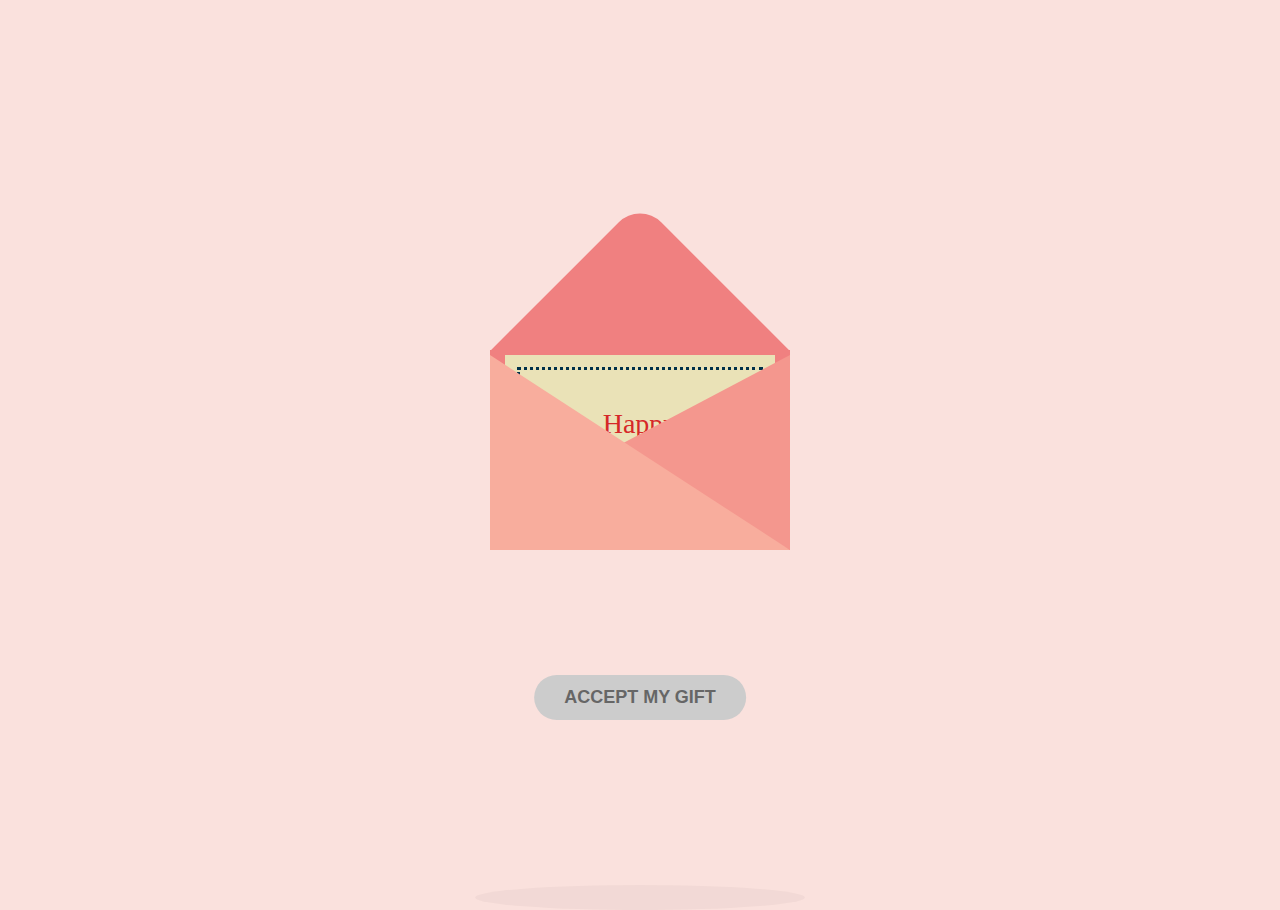
<file: index.html>
<!DOCTYPE html>
<html lang="en">
<head>
  <meta charset="UTF-8" />
  <meta name="viewport" content="width=device-width, initial-scale=1.0"/>
  <title>ihhh</title>
  <link rel="stylesheet" href="styles.css" />
</head>
<body>
  <div class="container">
    <div class="valentines">
      <div class="envelope"></div>
      <div class="front"></div>
      <div class="card">
        <div class="outer-message">Happy Monthsary!</div>
        <div class="inner-message">
          <p>My Beybeh, My Love Of My Life,</p> <br>
          <p>Happy 3rd Monthsary! ILOVE YOUU! MWAPS</p>
          <!-- Your personal message here -->
        </div>
      </div>
      <div class="hearts">
        <div class="one"></div>
        <div class="two"></div>
        <div class="three"></div>
        <div class="four"></div>
        <div class="five"></div>
      </div>
    </div>
    <div class="shadow"></div>
  </div>
  <button class="gift-button" id="giftButton" disabled>ACCEPT MY GIFT</button>
  <script src="script.js"></script>
</body>
</html>
</file>
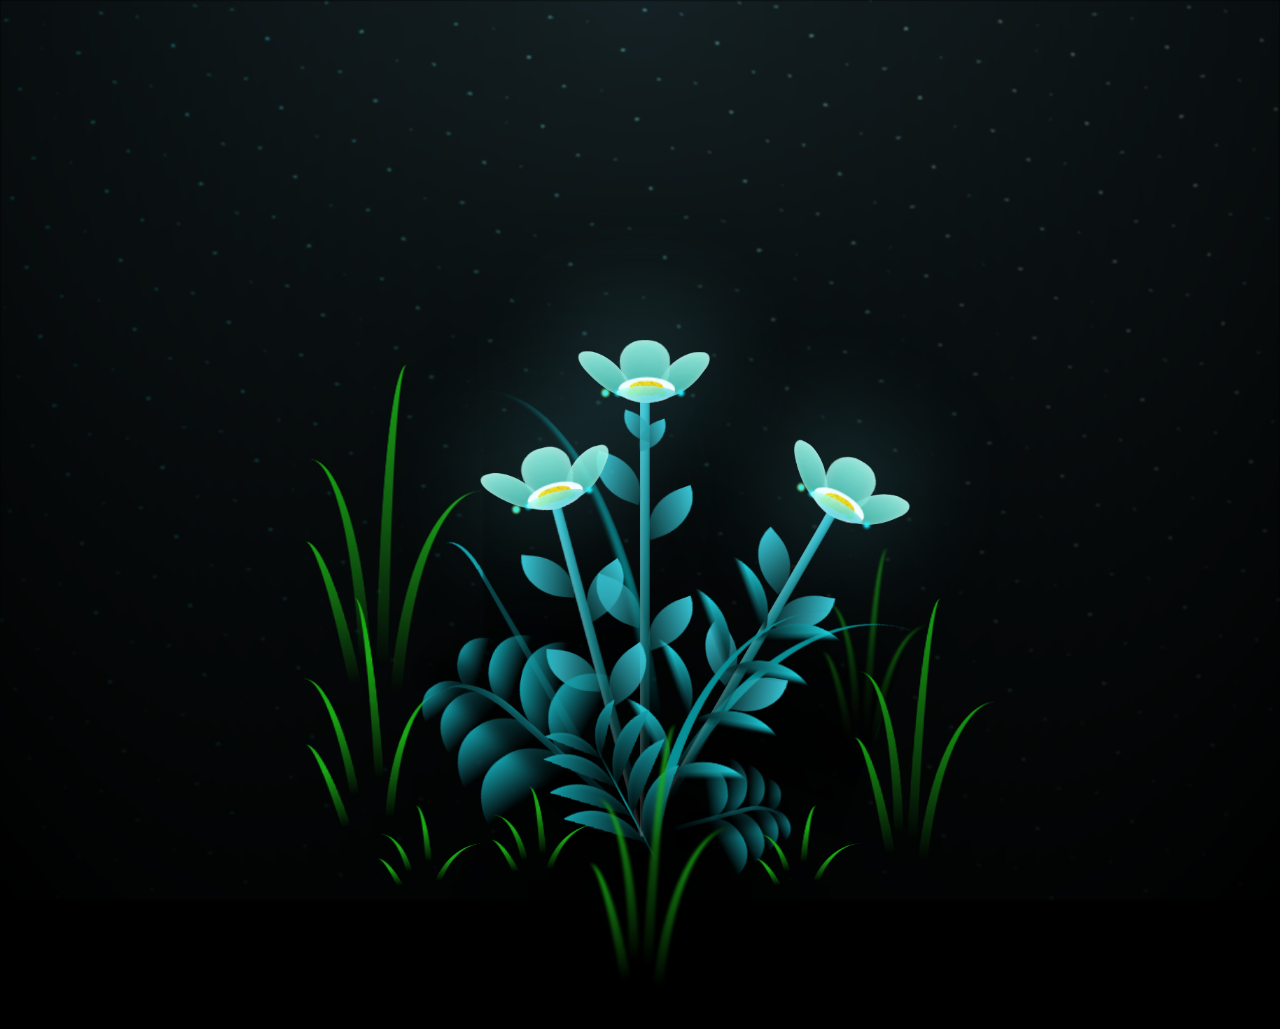
<file: Flower.html>
<!DOCTYPE html>
<html lang="en">
<head>
  <meta charset="UTF-8">
  <meta name="viewport" content="width=device-width, initial-scale=1.0">
  <title>For You My Love</title>
  <link rel="stylesheet" href="style.css">
</head>
    <body class="not-loaded">
        <div class="night"></div>
        <div class="flowers">
          <div class="flower flower--1">
            <div class="flower__leafs flower__leafs--1">
              <div class="flower__leaf flower__leaf--1"></div>
              <div class="flower__leaf flower__leaf--2"></div>
              <div class="flower__leaf flower__leaf--3"></div>
              <div class="flower__leaf flower__leaf--4"></div>
              

              <div class="flower__white-circle"></div>
      
              <div class="flower__light flower__light--1"></div>
              <div class="flower__light flower__light--2"></div>
              <div class="flower__light flower__light--3"></div>
              <div class="flower__light flower__light--4"></div>
              <div class="flower__light flower__light--5"></div>
              <div class="flower__light flower__light--6"></div>
              <div class="flower__light flower__light--7"></div>
              <div class="flower__light flower__light--8"></div>
      
            </div>
            <div class="flower__line">
              <div class="flower__line__leaf flower__line__leaf--1"></div>
              <div class="flower__line__leaf flower__line__leaf--2"></div>
              <div class="flower__line__leaf flower__line__leaf--3"></div>
              <div class="flower__line__leaf flower__line__leaf--4"></div>
              <div class="flower__line__leaf flower__line__leaf--5"></div>
              <div class="flower__line__leaf flower__line__leaf--6"></div>
            </div>
          </div>
      
          <div class="flower flower--2">
            <div class="flower__leafs flower__leafs--2">
              <div class="flower__leaf flower__leaf--1"></div>
              <div class="flower__leaf flower__leaf--2"></div>
              <div class="flower__leaf flower__leaf--3"></div>
              <div class="flower__leaf flower__leaf--4"></div>
              <div class="flower__white-circle"></div>
      
              <div class="flower__light flower__light--1"></div>
              <div class="flower__light flower__light--2"></div>
              <div class="flower__light flower__light--3"></div>
              <div class="flower__light flower__light--4"></div>
              <div class="flower__light flower__light--5"></div>
              <div class="flower__light flower__light--6"></div>
              <div class="flower__light flower__light--7"></div>
              <div class="flower__light flower__light--8"></div>
      
            </div>
            <div class="flower__line">
              <div class="flower__line__leaf flower__line__leaf--1"></div>
              <div class="flower__line__leaf flower__line__leaf--2"></div>
              <div class="flower__line__leaf flower__line__leaf--3"></div>
              <div class="flower__line__leaf flower__line__leaf--4"></div>
            </div>
          </div>
      
          <div class="flower flower--3">
            <div class="flower__leafs flower__leafs--3">
              <div class="flower__leaf flower__leaf--1"></div>
              <div class="flower__leaf flower__leaf--2"></div>
              <div class="flower__leaf flower__leaf--3"></div>
              <div class="flower__leaf flower__leaf--4"></div>
              <div class="flower__white-circle"></div>
      
              <div class="flower__light flower__light--1"></div>
              <div class="flower__light flower__light--2"></div>
              <div class="flower__light flower__light--3"></div>
              <div class="flower__light flower__light--4"></div>
              <div class="flower__light flower__light--5"></div>
              <div class="flower__light flower__light--6"></div>
              <div class="flower__light flower__light--7"></div>
              <div class="flower__light flower__light--8"></div>
      
            </div>
            <div class="flower__line">
              <div class="flower__line__leaf flower__line__leaf--1"></div>
              <div class="flower__line__leaf flower__line__leaf--2"></div>
              <div class="flower__line__leaf flower__line__leaf--3"></div>
              <div class="flower__line__leaf flower__line__leaf--4"></div>
            </div>
          </div>
      
          <div class="grow-ans" style="--d:1.2s">
            <div class="flower__g-long">
              <div class="flower__g-long__top"></div>
              <div class="flower__g-long__bottom"></div>
            </div>
          </div>
      
          <div class="growing-grass">
            <div class="flower__grass flower__grass--1">
              <div class="flower__grass--top"></div>
              <div class="flower__grass--bottom"></div>
              <div class="flower__grass__leaf flower__grass__leaf--1"></div>
              <div class="flower__grass__leaf flower__grass__leaf--2"></div>
              <div class="flower__grass__leaf flower__grass__leaf--3"></div>
              <div class="flower__grass__leaf flower__grass__leaf--4"></div>
              <div class="flower__grass__leaf flower__grass__leaf--5"></div>
              <div class="flower__grass__leaf flower__grass__leaf--6"></div>
              <div class="flower__grass__leaf flower__grass__leaf--7"></div>
              <div class="flower__grass__leaf flower__grass__leaf--8"></div>
              <div class="flower__grass__overlay"></div>
            </div>
          </div>
      
          <div class="growing-grass">
            <div class="flower__grass flower__grass--2">
              <div class="flower__grass--top"></div>
              <div class="flower__grass--bottom"></div>
              <div class="flower__grass__leaf flower__grass__leaf--1"></div>
              <div class="flower__grass__leaf flower__grass__leaf--2"></div>
              <div class="flower__grass__leaf flower__grass__leaf--3"></div>
              <div class="flower__grass__leaf flower__grass__leaf--4"></div>
              <div class="flower__grass__leaf flower__grass__leaf--5"></div>
              <div class="flower__grass__leaf flower__grass__leaf--6"></div>
              <div class="flower__grass__leaf flower__grass__leaf--7"></div>
              <div class="flower__grass__leaf flower__grass__leaf--8"></div>
              <div class="flower__grass__overlay"></div>
            </div>
          </div>
      
          <div class="grow-ans" style="--d:2.4s">
            <div class="flower__g-right flower__g-right--1">
              <div class="leaf"></div>
            </div>
          </div>
      
          <div class="grow-ans" style="--d:2.8s">
            <div class="flower__g-right flower__g-right--2">
              <div class="leaf"></div>
            </div>
          </div>
      
          <div class="grow-ans" style="--d:2.8s">
            <div class="flower__g-front">
              <div class="flower__g-front__leaf-wrapper flower__g-front__leaf-wrapper--1">
                <div class="flower__g-front__leaf"></div>
              </div>
              <div class="flower__g-front__leaf-wrapper flower__g-front__leaf-wrapper--2">
                <div class="flower__g-front__leaf"></div>
              </div>
              <div class="flower__g-front__leaf-wrapper flower__g-front__leaf-wrapper--3">
                <div class="flower__g-front__leaf"></div>
              </div>
              <div class="flower__g-front__leaf-wrapper flower__g-front__leaf-wrapper--4">
                <div class="flower__g-front__leaf"></div>
              </div>
              <div class="flower__g-front__leaf-wrapper flower__g-front__leaf-wrapper--5">
                <div class="flower__g-front__leaf"></div>
              </div>
              <div class="flower__g-front__leaf-wrapper flower__g-front__leaf-wrapper--6">
                <div class="flower__g-front__leaf"></div>
              </div>
              <div class="flower__g-front__leaf-wrapper flower__g-front__leaf-wrapper--7">
                <div class="flower__g-front__leaf"></div>
              </div>
              <div class="flower__g-front__leaf-wrapper flower__g-front__leaf-wrapper--8">
                <div class="flower__g-front__leaf"></div>
              </div>
              <div class="flower__g-front__line"></div>
            </div>
          </div>
      
          <div class="grow-ans" style="--d:3.2s">
            <div class="flower__g-fr">
              <div class="leaf"></div>
              <div class="flower__g-fr__leaf flower__g-fr__leaf--1"></div>
              <div class="flower__g-fr__leaf flower__g-fr__leaf--2"></div>
              <div class="flower__g-fr__leaf flower__g-fr__leaf--3"></div>
              <div class="flower__g-fr__leaf flower__g-fr__leaf--4"></div>
              <div class="flower__g-fr__leaf flower__g-fr__leaf--5"></div>
              <div class="flower__g-fr__leaf flower__g-fr__leaf--6"></div>
              <div class="flower__g-fr__leaf flower__g-fr__leaf--7"></div>
              <div class="flower__g-fr__leaf flower__g-fr__leaf--8"></div>
            </div>
          </div>
      
          <div class="long-g long-g--0">
            <div class="grow-ans" style="--d:3s">
              <div class="leaf leaf--0"></div>
            </div>
            <div class="grow-ans" style="--d:2.2s">
              <div class="leaf leaf--1"></div>
            </div>
            <div class="grow-ans" style="--d:3.4s">
              <div class="leaf leaf--2"></div>
            </div>
            <div class="grow-ans" style="--d:3.6s">
              <div class="leaf leaf--3"></div>
            </div>
          </div>
      
          <div class="long-g long-g--1">
            <div class="grow-ans" style="--d:3.6s">
              <div class="leaf leaf--0"></div>
            </div>
            <div class="grow-ans" style="--d:3.8s">
              <div class="leaf leaf--1"></div>
            </div>
            <div class="grow-ans" style="--d:4s">
              <div class="leaf leaf--2"></div>
            </div>
            <div class="grow-ans" style="--d:4.2s">
              <div class="leaf leaf--3"></div>
            </div>
          </div>
      
          <div class="long-g long-g--2">
            <div class="grow-ans" style="--d:4s">
              <div class="leaf leaf--0"></div>
            </div>
            <div class="grow-ans" style="--d:4.2s">
              <div class="leaf leaf--1"></div>
            </div>
            <div class="grow-ans" style="--d:4.4s">
              <div class="leaf leaf--2"></div>
            </div>
            <div class="grow-ans" style="--d:4.6s">
              <div class="leaf leaf--3"></div>
            </div>
          </div>
      
          <div class="long-g long-g--3">
            <div class="grow-ans" style="--d:4s">
              <div class="leaf leaf--0"></div>
            </div>
            <div class="grow-ans" style="--d:4.2s">
              <div class="leaf leaf--1"></div>
            </div>
            <div class="grow-ans" style="--d:3s">
              <div class="leaf leaf--2"></div>
            </div>
            <div class="grow-ans" style="--d:3.6s">
              <div class="leaf leaf--3"></div>
            </div>
          </div>
      
          <div class="long-g long-g--4">
            <div class="grow-ans" style="--d:4s">
              <div class="leaf leaf--0"></div>
            </div>
            <div class="grow-ans" style="--d:4.2s">
              <div class="leaf leaf--1"></div>
            </div>
            <div class="grow-ans" style="--d:3s">
              <div class="leaf leaf--2"></div>
            </div>
            <div class="grow-ans" style="--d:3.6s">
              <div class="leaf leaf--3"></div>
            </div>
          </div>
      
          <div class="long-g long-g--5">
            <div class="grow-ans" style="--d:4s">
              <div class="leaf leaf--0"></div>
            </div>
            <div class="grow-ans" style="--d:4.2s">
              <div class="leaf leaf--1"></div>
            </div>
            <div class="grow-ans" style="--d:3s">
              <div class="leaf leaf--2"></div>
            </div>
            <div class="grow-ans" style="--d:3.6s">
              <div class="leaf leaf--3"></div>
            </div>
          </div>
      
          <div class="long-g long-g--6">
            <div class="grow-ans" style="--d:4.2s">
              <div class="leaf leaf--0"></div>
            </div>
            <div class="grow-ans" style="--d:4.4s">
              <div class="leaf leaf--1"></div>
            </div>
            <div class="grow-ans" style="--d:4.6s">
              <div class="leaf leaf--2"></div>
            </div>
            <div class="grow-ans" style="--d:4.8s">
              <div class="leaf leaf--3"></div>
            </div>
          </div>
      
          <div class="long-g long-g--7">
            <div class="grow-ans" style="--d:3s">
              <div class="leaf leaf--0"></div>
            </div>
            <div class="grow-ans" style="--d:3.2s">
              <div class="leaf leaf--1"></div>
            </div>
            <div class="grow-ans" style="--d:3.5s">
              <div class="leaf leaf--2"></div>
            </div>
            <div class="grow-ans" style="--d:3.6s">
              <div class="leaf leaf--3"></div>
            </div>
          </div>
        </div>
      <script>
    // Flowers animation script
    window.onload = () => {
      const c = setTimeout(() => {
        document.body.classList.remove("not-loaded");
        clearTimeout(c);
      }, 1000);
    };
  </script>
      </body>

</html>
</file>
<file: styles.css>
* {
  margin: 0;
  padding: 0;
  box-sizing: border-box;
}

body {
  height: 100vh;
  display: flex;
  justify-content: center;
  align-items: center;
  background-color: #fae1dd;
}

.container {
  position: relative;
  display: flex;
  justify-content: center;
  align-items: center;
}

.valentines {
  position: relative;
  cursor: pointer;
  animation: up 3s linear infinite;
}

@keyframes up {
  0% { transform: translateY(0); }
  50% { transform: translateY(-20px); }
  100% { transform: translateY(0); }
}

/* Envelope */
.envelope {
  position: relative;
  width: 300px;
  height: 200px;
  background-color: #f08080;
}
.envelope:before {
  content: "";
  background-color: #f08080;
  position: absolute;
  width: 212px;
  height: 212px;
  transform: rotate(45deg);
  top: -105px;
  left: 44px;
  border-radius: 30px 0 0 0;
}

/* Card (Inside the envelope) */
.card {
  position: absolute;
  background-color: #eae2b7;
  width: 270px;
  height: 170px;
  top: 5px;
  left: 15px;
  box-shadow: -5px 5px 100px rgba(0,0,0,0);
}
.card:before {
  content: "";
  position: absolute;
  border: 3px dotted #003049;
  width: 240px;
  height: 140px;
  left: 12px;
  top: 12px;
}
.text {
  position: absolute;
  font-family: 'Brush Script MT', cursive;
  font-size: 28px;
  text-align: center;
  line-height: 25px;
  top: 19px;
  left: 85px;
  color: #003049;
}
.heart {
  background-color: #d62828;
  display: inline-block;
  height: 30px;
  width: 30px;
  position: absolute;
  top: 110px;
  left: 105px;
  transform: rotate(-45deg);
}
.heart:before, .heart:after {
  content: "";
  background-color: #d62828;
  border-radius: 50%;
  height: 30px;
  width: 30px;
  position: absolute;
}
.heart:before {
  top: -15px;
  left: 0;
}
.heart:after {
  left: 15px;
  top: 0;
}

/* Floating hearts */
.hearts {
  position: absolute;
  top: 0;
  left: 0;
  width: 100%;
  height: 100%;
}
.one, .two, .three, .four, .five {
  background-color: red;
  display: inline-block;
  height: 10px;
  width: 10px;
  margin: 0 10px;
  position: relative;
  transform: rotate(-45deg);
  top: 50px;
}
.one:before, .one:after, 
.two:before, .two:after, 
.three:before, .three:after, 
.four:before, .four:after, 
.five:before, .five:after {
  content: "";
  background-color: red;
  border-radius: 50%;
  width: 10px;
  height: 10px;
  position: absolute;
}
.one:before, .two:before, .three:before, .four:before, .five:before {
  top: -5px;
  left: 0;
}
.one:after, .two:after, .three:after, .four:after, .five:after {
  top: 0;
  left: 5px;
}
.one {
  left: 10px;
  animation: heartAnim 1s ease-out infinite;
}
.two {
  left: 30px;
  animation: heartAnim 1.25s ease-out infinite;
}
.three {
  left: 50px;
  animation: heartAnim 1.5s ease-out infinite;
}
.four {
  left: 70px;
  animation: heartAnim 2.3s ease-out infinite;
}
.five {
  left: 90px;
  animation: heartAnim 1.7s ease-out infinite;
}
@keyframes heartAnim {
  0% { top: 50px; opacity: 1; }
  100% { top: 0px; opacity: 0; }
}

/* Front */
.front {
  position: absolute;
  border-right: 180px solid #f4978e;
  border-top: 95px solid transparent;
  border-bottom: 100px solid transparent;
  left: 120px;
  top: 5px;
  width: 0;
  height: 0;
  z-index: 10;
}
.front:before {
  position: absolute;
  content: "";
  border-left: 300px solid #f8ad9d;
  border-top: 195px solid transparent;
  left: -120px;
  top: -95px;
  width: 0;
  height: 0;
}

/* Shadow */
.shadow {
  position: absolute;
  width: 330px;
  height: 25px;
  border-radius: 50%;
  background-color: rgba(0,0,0,0.03);
  bottom: -10px;
  left: -15px;
  z-index: -1;
}


.valentines:hover .card {
  transform: translateY(-60px) rotate(-5deg);
  opacity: 0.8;
}

/* Letter Animation */
.card {
  transition: all 0.5s cubic-bezier(0.4, 0, 0.2, 1);
  transform-origin: bottom center;
  z-index: 1;
}

/* Click Animation */
.card.open {
  animation: letterReveal 1.5s ease-out forwards;
}

@keyframes letterReveal {
  0% {
    transform: translateY(0) scaleY(0.3);
    opacity: 0.5;
  }
  60% {
    transform: translateY(-150px) scaleY(1);
    opacity: 1;
  }
  100% {
    transform: translateY(-200px) scale(1.2);
  }
}

/* Letter Content */
.text {
  transition: all 0.5s 1s;
  opacity: 0;
}

.card.open .text {
  opacity: 1;
  transform: scale(1.1);
}

/* Envelope Position Adjustment */
.valentines.open {
  transform: translateY(-50px);
}

/* Outer Message (Visible by default) */
.outer-message {
  font-family: 'Brush Script MT', cursive;
  font-size: 28px;
  text-align: center;
  position: absolute;
  top: 50%;
  left: 50%;
  transform: translate(-50%, -50%);
  color: #d62828;
  transition: all 0.3s;
}

/* Inner Message (Hidden by default) */
.inner-message {
  opacity: 0;
  position: absolute;
  top: 10px;
  left: 20px;
  right: 20px;
  padding: 15px;
  transform: scaleY(0);
  transform-origin: top;
  transition: all 0.5s;
  font-family: 'Courier New', monospace;
  color: #2d3436;
}

/* When card is opened */
.card.open .outer-message {
  opacity: 0;
  transform: translate(-50%, -110px);
}

.card.open .inner-message {
  opacity: 1;
  transform: scaleY(1);
  transition-delay: 0.3s;
}

/* Card Animation */
.card.open {
  animation: unfold 1s forwards;
}

@keyframes unfold {
  0% { transform: translateY(0); height: 170px; }
  50% { transform: translateY(-100px); height: 250px; }
  100% { transform: translateY(-200px); height: 400px; }
}

/* BUTTON STYLES */
.gift-button {
  position: absolute;
  bottom: -80px;
  left: 50%;
  transform: translateX(-50%);
  padding: 12px 30px;
  font-size: 18px;
  font-weight: bold;
  border: none;
  border-radius: 30px;
  cursor: pointer;
  transition: all 0.3s ease;
  z-index: 10;
}

/* DISABLED STATE */
.gift-button:disabled {
  background-color: #cccccc !important;
  color: #666666;
  cursor: not-allowed;
}

/* ENABLED STATE */
.gift-button.enabled {
  background-color: #ff3366;
  color: white;
  box-shadow: 0 4px 8px rgba(255, 51, 102, 0.3);
}

.gift-button.enabled:hover {
  background-color: #ff0066;
  transform: translateX(-50%) scale(1.05);
}

/* Add this to your existing CSS */

/* BUTTON STYLES */
.gift-button {
  position: flex;
  bottom: 180px;
  left: 50%;
  transform: translateX(-50%);
  padding: 12px 30px;
  font-size: 18px;
  font-weight: bold;
  border: none;
  border-radius: 30px;
  cursor: pointer;
  transition: all 0.3s ease;
  z-index: 10;
  background-color: #cccccc;
  color: #666666;
  cursor: not-allowed;
}

.gift-button.enabled {
  background-color: #ff3366;
  color: white;
  box-shadow: 0 4px 8px rgba(255, 51, 102, 0.3);
  cursor: pointer;
}

.gift-button.enabled:hover {
  background-color: #ff0066;
  transform: translateX(-50%) scale(1.05);
}

/* Make sure envelope container is positioned relatively */
.container {
  position: relative;
  height: 100vh;
}
</file>
<file: style.css>
*,
*::after,
*::before {
  padding: 0;
  margin: 0;
  box-sizing: border-box;
}

:root {
  --dark-color: #000;
}

body {
  display: flex;
  align-items: flex-end;
  justify-content: center;
  min-height: 100vh;
  background-color: var(--dark-color);
  overflow: hidden;
  perspective: 1000px;
}

.night {
  position: fixed;
  left: 50%;
  top: 0;
  transform: translateX(-50%);
  width: 100%;
  height: 100%;
  filter: blur(0.1vmin);
  background-image: radial-gradient(ellipse at top, transparent 0%, var(--dark-color)), radial-gradient(ellipse at bottom, var(--dark-color), rgba(145, 233, 255, 0.2)), repeating-linear-gradient(220deg, black 0px, black 19px, transparent 19px, transparent 22px), repeating-linear-gradient(189deg, black 0px, black 19px, transparent 19px, transparent 22px), repeating-linear-gradient(148deg, black 0px, black 19px, transparent 19px, transparent 22px), linear-gradient(90deg, #00fffa, #f0f0f0);
}

.flowers {
  position: relative;
  transform: scale(0.7);
}

.flower {
  position: absolute;
  bottom: 10vmin;
  transform-origin: bottom center;
  z-index: 10;
  --fl-speed: 0.8s;
}
.flower--1 {
  animation: moving-flower-1 4s linear infinite;
}
.flower--1 .flower__line {
  height: 70vmin;
  animation-delay: 0.3s;
}
.flower--1 .flower__line__leaf--1 {
  animation: blooming-leaf-right var(--fl-speed) 1.6s backwards;
}
.flower--1 .flower__line__leaf--2 {
  animation: blooming-leaf-right var(--fl-speed) 1.4s backwards;
}
.flower--1 .flower__line__leaf--3 {
  animation: blooming-leaf-left var(--fl-speed) 1.2s backwards;
}
.flower--1 .flower__line__leaf--4 {
  animation: blooming-leaf-left var(--fl-speed) 1s backwards;
}
.flower--1 .flower__line__leaf--5 {
  animation: blooming-leaf-right var(--fl-speed) 1.8s backwards;
}
.flower--1 .flower__line__leaf--6 {
  animation: blooming-leaf-left var(--fl-speed) 2s backwards;
}
.flower--2 {
  left: 50%;
  transform: rotate(30deg);
  animation: moving-flower-2 4s linear infinite;
}
.flower--2 .flower__line {
  height: 60vmin;
  animation-delay: 0.8s;
}
.flower--2 .flower__line__leaf--1 {
  animation: blooming-leaf-right var(--fl-speed) 1.9s backwards;
}
.flower--2 .flower__line__leaf--2 {
  animation: blooming-leaf-right var(--fl-speed) 1.7s backwards;
}
.flower--2 .flower__line__leaf--3 {
  animation: blooming-leaf-left var(--fl-speed) 1.5s backwards;
}
.flower--2 .flower__line__leaf--4 {
  animation: blooming-leaf-left var(--fl-speed) 1.3s backwards;
}
.flower--3 {
  left: 50%;
  transform: rotate(-15deg);
  animation: moving-flower-3 4s linear infinite;
}
.flower--3 .flower__line {
  animation-delay: 0.9s;
}
.flower--3 .flower__line__leaf--1 {
  animation: blooming-leaf-right var(--fl-speed) 2.5s backwards;
}
.flower--3 .flower__line__leaf--2 {
  animation: blooming-leaf-right var(--fl-speed) 2.3s backwards;
}
.flower--3 .flower__line__leaf--3 {
  animation: blooming-leaf-left var(--fl-speed) 2.1s backwards;
}
.flower--3 .flower__line__leaf--4 {
  animation: blooming-leaf-left var(--fl-speed) 1.9s backwards;
}
.flower__leafs {
  position: relative;
  animation: blooming-flower 2s backwards;
}
.flower__leafs--1 {
  animation-delay: 1.1s;
}
.flower__leafs--2 {
  animation-delay: 1.4s;
}
.flower__leafs--3 {
  animation-delay: 1.7s;
}
.flower__leafs::after {
  content: "";
  position: absolute;
  left: 0;
  top: 0;
  transform: translate(-50%, -100%);
  width: 8vmin;
  height: 8vmin;
  background-color: #6bf0ff;
  filter: blur(10vmin);
}
.flower__leaf {
  position: absolute;
  bottom: 0;
  left: 50%;
  width: 8vmin;
  height: 11vmin;
  border-radius: 51% 49% 47% 53%/44% 45% 55% 69%;
  background-color: #65e6cc;
  background-image: linear-gradient(to top, #40bbab, #a7ffee);
  transform-origin: bottom center;
  opacity: 0.9;
  box-shadow: inset 0 0 2vmin rgba(255, 255, 255, 0.5);
}
.flower__leaf--1 {
  transform: translate(-10%, 1%) rotateY(40deg) rotateX(-50deg);
}
.flower__leaf--2 {
  transform: translate(-50%, -4%) rotateX(40deg);
}
.flower__leaf--3 {
  transform: translate(-90%, 0%) rotateY(45deg) rotateX(50deg);
}
.flower__leaf--4 {
  width: 8vmin;
  height: 8vmin;
  transform-origin: bottom left;
  border-radius: 4vmin 10vmin 4vmin 4vmin;
  transform: translate(0%, 18%) rotateX(70deg) rotate(-43deg);
  background-image: linear-gradient(to top, #39c6d6, #a7ffee);
  z-index: 1;
  opacity: 0.8;
}
.flower__white-circle {
  position: absolute;
  left: -3.5vmin;
  top: -3vmin;
  width: 9vmin;
  height: 4vmin;
  border-radius: 50%;
  background-color: #fff;
}
.flower__white-circle::after {
  content: "";
  position: absolute;
  left: 50%;
  top: 45%;
  transform: translate(-50%, -50%);
  width: 60%;
  height: 60%;
  border-radius: inherit;
  background-image: repeating-linear-gradient(135deg, rgba(0, 0, 0, 0.03) 0px, rgba(0, 0, 0, 0.03) 1px, transparent 1px, transparent 12px), repeating-linear-gradient(45deg, rgba(0, 0, 0, 0.03) 0px, rgba(0, 0, 0, 0.03) 1px, transparent 1px, transparent 12px), repeating-linear-gradient(67.5deg, rgba(0, 0, 0, 0.03) 0px, rgba(0, 0, 0, 0.03) 1px, transparent 1px, transparent 12px), repeating-linear-gradient(135deg, rgba(0, 0, 0, 0.03) 0px, rgba(0, 0, 0, 0.03) 1px, transparent 1px, transparent 12px), repeating-linear-gradient(45deg, rgba(0, 0, 0, 0.03) 0px, rgba(0, 0, 0, 0.03) 1px, transparent 1px, transparent 12px), repeating-linear-gradient(112.5deg, rgba(0, 0, 0, 0.03) 0px, rgba(0, 0, 0, 0.03) 1px, transparent 1px, transparent 12px), repeating-linear-gradient(112.5deg, rgba(0, 0, 0, 0.03) 0px, rgba(0, 0, 0, 0.03) 1px, transparent 1px, transparent 12px), repeating-linear-gradient(45deg, rgba(0, 0, 0, 0.03) 0px, rgba(0, 0, 0, 0.03) 1px, transparent 1px, transparent 12px), repeating-linear-gradient(22.5deg, rgba(0, 0, 0, 0.03) 0px, rgba(0, 0, 0, 0.03) 1px, transparent 1px, transparent 12px), repeating-linear-gradient(45deg, rgba(0, 0, 0, 0.03) 0px, rgba(0, 0, 0, 0.03) 1px, transparent 1px, transparent 12px), repeating-linear-gradient(22.5deg, rgba(0, 0, 0, 0.03) 0px, rgba(0, 0, 0, 0.03) 1px, transparent 1px, transparent 12px), repeating-linear-gradient(135deg, rgba(0, 0, 0, 0.03) 0px, rgba(0, 0, 0, 0.03) 1px, transparent 1px, transparent 12px), repeating-linear-gradient(157.5deg, rgba(0, 0, 0, 0.03) 0px, rgba(0, 0, 0, 0.03) 1px, transparent 1px, transparent 12px), repeating-linear-gradient(67.5deg, rgba(0, 0, 0, 0.03) 0px, rgba(0, 0, 0, 0.03) 1px, transparent 1px, transparent 12px), repeating-linear-gradient(67.5deg, rgba(0, 0, 0, 0.03) 0px, rgba(0, 0, 0, 0.03) 1px, transparent 1px, transparent 12px), linear-gradient(90deg, #ffeb12, #ffce00);
}
.flower__line {
  height: 55vmin;
  width: 1.5vmin;
  background-image: linear-gradient(to left, rgba(0, 0, 0, 0.2), transparent, rgba(255, 255, 255, 0.2)), linear-gradient(to top, transparent 10%, #14757a, #39c6d6);
  box-shadow: inset 0 0 2px rgba(0, 0, 0, 0.5);
  animation: grow-flower-tree 4s backwards;
}
.flower__line__leaf {
  --w: 7vmin;
  --h: calc(var(--w) + 2vmin);
  position: absolute;
  top: 20%;
  left: 90%;
  width: var(--w);
  height: var(--h);
  border-top-right-radius: var(--h);
  border-bottom-left-radius: var(--h);
  background-image: linear-gradient(to top, rgba(20, 117, 122, 0.4), #39c6d6);
}
.flower__line__leaf--1 {
  transform: rotate(70deg) rotateY(30deg);
}
.flower__line__leaf--2 {
  top: 45%;
  transform: rotate(70deg) rotateY(30deg);
}
.flower__line__leaf--3, .flower__line__leaf--4, .flower__line__leaf--6 {
  border-top-right-radius: 0;
  border-bottom-left-radius: 0;
  border-top-left-radius: var(--h);
  border-bottom-right-radius: var(--h);
  left: -460%;
  top: 12%;
  transform: rotate(-70deg) rotateY(30deg);
}
.flower__line__leaf--4 {
  top: 40%;
}
.flower__line__leaf--5 {
  top: 0;
  transform-origin: left;
  transform: rotate(70deg) rotateY(30deg) scale(0.6);
}
.flower__line__leaf--6 {
  top: -2%;
  left: -450%;
  transform-origin: right;
  transform: rotate(-70deg) rotateY(30deg) scale(0.6);
}
.flower__light {
  position: absolute;
  bottom: 0vmin;
  width: 1vmin;
  height: 1vmin;
  background-color: #fffb00;
  border-radius: 50%;
  filter: blur(0.2vmin);
  animation: light-ans 4s linear infinite backwards;
}
.flower__light:nth-child(odd) {
  background-color: #23f0ff;
}
.flower__light--1 {
  left: -2vmin;
  animation-delay: 1s;
}
.flower__light--2 {
  left: 3vmin;
  animation-delay: 0.5s;
}
.flower__light--3 {
  left: -6vmin;
  animation-delay: 0.3s;
}
.flower__light--4 {
  left: 6vmin;
  animation-delay: 0.9s;
}
.flower__light--5 {
  left: -1vmin;
  animation-delay: 1.5s;
}
.flower__light--6 {
  left: -4vmin;
  animation-delay: 3s;
}
.flower__light--7 {
  left: 3vmin;
  animation-delay: 2s;
}
.flower__light--8 {
  left: -6vmin;
  animation-delay: 3.5s;
}
.flower__grass {
  --c: #159faa;
  --line-w: 1.5vmin;
  position: absolute;
  bottom: 12vmin;
  left: -7vmin;
  display: flex;
  flex-direction: column;
  align-items: flex-end;
  z-index: 20;
  transform-origin: bottom center;
  transform: rotate(-48deg) rotateY(40deg);
}
.flower__grass--1 {
  animation: moving-grass 2s linear infinite;
}
.flower__grass--2 {
  left: 2vmin;
  bottom: 10vmin;
  transform: scale(0.5) rotate(75deg) rotateX(10deg) rotateY(-200deg);
  opacity: 0.8;
  z-index: 0;
  animation: moving-grass--2 1.5s linear infinite;
}
.flower__grass--top {
  width: 7vmin;
  height: 10vmin;
  border-top-right-radius: 100%;
  border-right: var(--line-w) solid var(--c);
  transform-origin: bottom center;
  transform: rotate(-2deg);
}
.flower__grass--bottom {
  margin-top: -2px;
  width: var(--line-w);
  height: 25vmin;
  background-image: linear-gradient(to top, transparent, var(--c));
}
.flower__grass__leaf {
  --size: 10vmin;
  position: absolute;
  width: calc(var(--size) * 2.1);
  height: var(--size);
  border-top-left-radius: var(--size);
  border-top-right-radius: var(--size);
  background-image: linear-gradient(to top, transparent, transparent 30%, var(--c));
  z-index: 100;
}
.flower__grass__leaf--1 {
  top: -6%;
  left: 30%;
  --size: 6vmin;
  transform: rotate(-20deg);
  animation: growing-grass-ans--1 2s 2.6s backwards;
}
@keyframes growing-grass-ans--1 {
  0% {
    transform-origin: bottom left;
    transform: rotate(-20deg) scale(0);
  }
}
.flower__grass__leaf--2 {
  top: -5%;
  left: -110%;
  --size: 6vmin;
  transform: rotate(10deg);
  animation: growing-grass-ans--2 2s 2.4s linear backwards;
}
@keyframes growing-grass-ans--2 {
  0% {
    transform-origin: bottom right;
    transform: rotate(10deg) scale(0);
  }
}
.flower__grass__leaf--3 {
  top: 5%;
  left: 60%;
  --size: 8vmin;
  transform: rotate(-18deg) rotateX(-20deg);
  animation: growing-grass-ans--3 2s 2.2s linear backwards;
}
@keyframes growing-grass-ans--3 {
  0% {
    transform-origin: bottom left;
    transform: rotate(-18deg) rotateX(-20deg) scale(0);
  }
}
.flower__grass__leaf--4 {
  top: 6%;
  left: -135%;
  --size: 8vmin;
  transform: rotate(2deg);
  animation: growing-grass-ans--4 2s 2s linear backwards;
}
@keyframes growing-grass-ans--4 {
  0% {
    transform-origin: bottom right;
    transform: rotate(2deg) scale(0);
  }
}
.flower__grass__leaf--5 {
  top: 20%;
  left: 60%;
  --size: 10vmin;
  transform: rotate(-24deg) rotateX(-20deg);
  animation: growing-grass-ans--5 2s 1.8s linear backwards;
}
@keyframes growing-grass-ans--5 {
  0% {
    transform-origin: bottom left;
    transform: rotate(-24deg) rotateX(-20deg) scale(0);
  }
}
.flower__grass__leaf--6 {
  top: 22%;
  left: -180%;
  --size: 10vmin;
  transform: rotate(10deg);
  animation: growing-grass-ans--6 2s 1.6s linear backwards;
}
@keyframes growing-grass-ans--6 {
  0% {
    transform-origin: bottom right;
    transform: rotate(10deg) scale(0);
  }
}
.flower__grass__leaf--7 {
  top: 39%;
  left: 70%;
  --size: 10vmin;
  transform: rotate(-10deg);
  animation: growing-grass-ans--7 2s 1.4s linear backwards;
}
@keyframes growing-grass-ans--7 {
  0% {
    transform-origin: bottom left;
    transform: rotate(-10deg) scale(0);
  }
}
.flower__grass__leaf--8 {
  top: 40%;
  left: -215%;
  --size: 11vmin;
  transform: rotate(10deg);
  animation: growing-grass-ans--8 2s 1.2s linear backwards;
}
@keyframes growing-grass-ans--8 {
  0% {
    transform-origin: bottom right;
    transform: rotate(10deg) scale(0);
  }
}
.flower__grass__overlay {
  position: absolute;
  top: -10%;
  right: 0%;
  width: 100%;
  height: 100%;
  background-color: rgba(0, 0, 0, 0.6);
  filter: blur(1.5vmin);
  z-index: 100;
}
.flower__g-long {
  --w: 2vmin;
  --h: 6vmin;
  --c: #159faa;
  position: absolute;
  bottom: 10vmin;
  left: -3vmin;
  transform-origin: bottom center;
  transform: rotate(-30deg) rotateY(-20deg);
  display: flex;
  flex-direction: column;
  align-items: flex-end;
  animation: flower-g-long-ans 3s linear infinite;
}
@keyframes flower-g-long-ans {
  0%, 100% {
    transform: rotate(-30deg) rotateY(-20deg);
  }
  50% {
    transform: rotate(-32deg) rotateY(-20deg);
  }
}
.flower__g-long__top {
  top: calc(var(--h) * -1);
  width: calc(var(--w) + 1vmin);
  height: var(--h);
  border-top-right-radius: 100%;
  border-right: 0.7vmin solid var(--c);
  transform: translate(-0.7vmin, 1vmin);
}
.flower__g-long__bottom {
  width: var(--w);
  height: 50vmin;
  transform-origin: bottom center;
  background-image: linear-gradient(to top, transparent 30%, var(--c));
  box-shadow: inset 0 0 2px rgba(0, 0, 0, 0.5);
  clip-path: polygon(35% 0, 65% 1%, 100% 100%, 0% 100%);
}
.flower__g-right {
  position: absolute;
  bottom: 6vmin;
  left: -2vmin;
  transform-origin: bottom left;
  transform: rotate(20deg);
}
.flower__g-right .leaf {
  width: 30vmin;
  height: 50vmin;
  border-top-left-radius: 100%;
  border-left: 2vmin solid #079097;
  background-image: linear-gradient(to bottom, transparent, var(--dark-color) 60%);
  mask-image: linear-gradient(to top, transparent 30%, #079097 60%);
}
.flower__g-right--1 {
  animation: flower-g-right-ans 2.5s linear infinite;
}
.flower__g-right--2 {
  left: 5vmin;
  transform: rotateY(-180deg);
  animation: flower-g-right-ans--2 3s linear infinite;
}
.flower__g-right--2 .leaf {
  height: 75vmin;
  filter: blur(0.3vmin);
  opacity: 0.8;
}
@keyframes flower-g-right-ans {
  0%, 100% {
    transform: rotate(20deg);
  }
  50% {
    transform: rotate(24deg) rotateX(-20deg);
  }
}
@keyframes flower-g-right-ans--2 {
  0%, 100% {
    transform: rotateY(-180deg) rotate(0deg) rotateX(-20deg);
  }
  50% {
    transform: rotateY(-180deg) rotate(6deg) rotateX(-20deg);
  }
}
.flower__g-front {
  position: absolute;
  bottom: 6vmin;
  left: 2.5vmin;
  z-index: 100;
  transform-origin: bottom center;
  transform: rotate(-28deg) rotateY(30deg) scale(1.04);
  animation: flower__g-front-ans 2s linear infinite;
}
@keyframes flower__g-front-ans {
  0%, 100% {
    transform: rotate(-28deg) rotateY(30deg) scale(1.04);
  }
  50% {
    transform: rotate(-35deg) rotateY(40deg) scale(1.04);
  }
}
.flower__g-front__line {
  width: 0.3vmin;
  height: 20vmin;
  background-image: linear-gradient(to top, transparent, #079097, transparent 100%);
  position: relative;
}
.flower__g-front__leaf-wrapper {
  position: absolute;
  top: 0;
  left: 0;
  transform-origin: bottom left;
  transform: rotate(10deg);
}
.flower__g-front__leaf-wrapper:nth-child(even) {
  left: 0vmin;
  transform: rotateY(-180deg) rotate(5deg);
  animation: flower__g-front__leaf-left-ans 1s ease-in backwards;
}
.flower__g-front__leaf-wrapper:nth-child(odd) {
  animation: flower__g-front__leaf-ans 1s ease-in backwards;
}
.flower__g-front__leaf-wrapper--1 {
  top: -8vmin;
  transform: scale(0.7);
  animation: flower__g-front__leaf-ans 1s 5.5s ease-in backwards !important;
}
.flower__g-front__leaf-wrapper--2 {
  top: -8vmin;
  transform: rotateY(-180deg) scale(0.7) !important;
  animation: flower__g-front__leaf-left-ans-2 1s 4.6s ease-in backwards !important;
}
.flower__g-front__leaf-wrapper--3 {
  top: -3vmin;
  animation: flower__g-front__leaf-ans 1s 4.6s ease-in backwards;
}
.flower__g-front__leaf-wrapper--4 {
  top: -3vmin;
  transform: rotateY(-180deg) scale(0.9) !important;
  animation: flower__g-front__leaf-left-ans-2 1s 4.6s ease-in backwards !important;
}
@keyframes flower__g-front__leaf-left-ans-2 {
  0% {
    transform: rotateY(-180deg) scale(0);
  }
}
.flower__g-front__leaf-wrapper--5, .flower__g-front__leaf-wrapper--6 {
  top: 2vmin;
}
.flower__g-front__leaf-wrapper--7, .flower__g-front__leaf-wrapper--8 {
  top: 6.5vmin;
}
.flower__g-front__leaf-wrapper--2 {
  animation-delay: 5.2s !important;
}
.flower__g-front__leaf-wrapper--3 {
  animation-delay: 4.9s !important;
}
.flower__g-front__leaf-wrapper--5 {
  animation-delay: 4.3s !important;
}
.flower__g-front__leaf-wrapper--6 {
  animation-delay: 4.1s !important;
}
.flower__g-front__leaf-wrapper--7 {
  animation-delay: 3.8s !important;
}
.flower__g-front__leaf-wrapper--8 {
  animation-delay: 3.5s !important;
}
@keyframes flower__g-front__leaf-ans {
  0% {
    transform: rotate(10deg) scale(0);
  }
}
@keyframes flower__g-front__leaf-left-ans {
  0% {
    transform: rotateY(-180deg) rotate(5deg) scale(0);
  }
}
.flower__g-front__leaf {
  width: 10vmin;
  height: 10vmin;
  border-radius: 100% 0% 0% 100%/100% 100% 0% 0%;
  box-shadow: inset 0 2px 1vmin rgba(44, 238, 252, 0.2);
  background-image: linear-gradient(to bottom left, transparent, var(--dark-color)), linear-gradient(to bottom right, #159faa 50%, transparent 50%, transparent);
  -webkit-mask-image: linear-gradient(to bottom right, #159faa 50%, transparent 50%, transparent);
  mask-image: linear-gradient(to bottom right, #159faa 50%, transparent 50%, transparent);
}
.flower__g-fr {
  position: absolute;
  bottom: -4vmin;
  left: vmin;
  transform-origin: bottom left;
  z-index: 10;
  animation: flower__g-fr-ans 2s linear infinite;
}
@keyframes flower__g-fr-ans {
  0%, 100% {
    transform: rotate(2deg);
  }
  50% {
    transform: rotate(4deg);
  }
}
.flower__g-fr .leaf {
  width: 30vmin;
  height: 50vmin;
  border-top-left-radius: 100%;
  border-left: 2vmin solid #079097;
  mask-image: linear-gradient(to top, transparent 25%, #079097 50%);
  position: relative;
  z-index: 1;
}
.flower__g-fr__leaf {
  position: absolute;
  top: 0;
  left: 0;
  width: 10vmin;
  height: 10vmin;
  border-radius: 100% 0% 0% 100%/100% 100% 0% 0%;
  box-shadow: inset 0 2px 1vmin rgba(44, 238, 252, 0.2);
  background-image: linear-gradient(to bottom left, transparent, var(--dark-color) 98%), linear-gradient(to bottom right, #23f0ff 45%, transparent 50%, transparent);
  mask-image: linear-gradient(135deg, #159faa 40%, transparent 50%, transparent);
}
.flower__g-fr__leaf--1 {
  left: 20vmin;
  transform: rotate(45deg);
  animation: flower__g-fr-leaft-ans-1 0.5s 5.2s linear backwards;
}
@keyframes flower__g-fr-leaft-ans-1 {
  0% {
    transform-origin: left;
    transform: rotate(45deg) scale(0);
  }
}
.flower__g-fr__leaf--2 {
  left: 12vmin;
  top: -7vmin;
  transform: rotate(25deg) rotateY(-180deg);
  animation: flower__g-fr-leaft-ans-6 0.5s 5s linear backwards;
}
.flower__g-fr__leaf--3 {
  left: 15vmin;
  top: 6vmin;
  transform: rotate(55deg);
  animation: flower__g-fr-leaft-ans-5 0.5s 4.8s linear backwards;
}
.flower__g-fr__leaf--4 {
  left: 6vmin;
  top: -2vmin;
  transform: rotate(25deg) rotateY(-180deg);
  animation: flower__g-fr-leaft-ans-6 0.5s 4.6s linear backwards;
}
.flower__g-fr__leaf--5 {
  left: 10vmin;
  top: 14vmin;
  transform: rotate(55deg);
  animation: flower__g-fr-leaft-ans-5 0.5s 4.4s linear backwards;
}
@keyframes flower__g-fr-leaft-ans-5 {
  0% {
    transform-origin: left;
    transform: rotate(55deg) scale(0);
  }
}
.flower__g-fr__leaf--6 {
  left: 0vmin;
  top: 6vmin;
  transform: rotate(25deg) rotateY(-180deg);
  animation: flower__g-fr-leaft-ans-6 0.5s 4.2s linear backwards;
}
@keyframes flower__g-fr-leaft-ans-6 {
  0% {
    transform-origin: right;
    transform: rotate(25deg) rotateY(-180deg) scale(0);
  }
}
.flower__g-fr__leaf--7 {
  left: 5vmin;
  top: 22vmin;
  transform: rotate(45deg);
  animation: flower__g-fr-leaft-ans-7 0.5s 4s linear backwards;
}
@keyframes flower__g-fr-leaft-ans-7 {
  0% {
    transform-origin: left;
    transform: rotate(45deg) scale(0);
  }
}
.flower__g-fr__leaf--8 {
  left: -4vmin;
  top: 15vmin;
  transform: rotate(15deg) rotateY(-180deg);
  animation: flower__g-fr-leaft-ans-8 0.5s 3.8s linear backwards;
}
@keyframes flower__g-fr-leaft-ans-8 {
  0% {
    transform-origin: right;
    transform: rotate(15deg) rotateY(-180deg) scale(0);
  }
}

.long-g {
  position: absolute;
  bottom: 25vmin;
  left: -42vmin;
  transform-origin: bottom left;
}
.long-g--1 {
  bottom: 0vmin;
  transform: scale(0.8) rotate(-5deg);
}
.long-g--1 .leaf {
mask-image: linear-gradient(to top, transparent 40%, #079097 80%) !important;
}
.long-g--1 .leaf--1 {
  --w: 5vmin;
  --h: 60vmin;
  left: -2vmin;
  transform: rotate(3deg) rotateY(-180deg);
}
.long-g--2, .long-g--3 {
  bottom: -3vmin;
  left: -35vmin;
  transform-origin: center;
  transform: scale(0.6) rotateX(60deg);
}
.long-g--2 .leaf, .long-g--3 .leaf {
  mask-image: linear-gradient(to top, transparent 50%, #079097 80%) !important;
}
.long-g--2 .leaf--1, .long-g--3 .leaf--1 {
  left: -1vmin;
  transform: rotateY(-180deg);
}
.long-g--3 {
  left: -17vmin;
  bottom: 0vmin;
}
.long-g--3 .leaf {
  mask-image: linear-gradient(to top, transparent 40%, #079097 80%) !important;
}
.long-g--4 {
  left: 25vmin;
  bottom: -3vmin;
  transform-origin: center;
  transform: scale(0.6) rotateX(60deg);
}
.long-g--4 .leaf {
  mask-image: linear-gradient(to top, transparent 50%, #079097 80%) !important;
}
.long-g--5 {
  left: 42vmin;
  bottom: 0vmin;
  transform: scale(0.8) rotate(2deg);
}
.long-g--6 {
  left: 0vmin;
  bottom: -20vmin;
  z-index: 100;
  filter: blur(0.3vmin);
  transform: scale(0.8) rotate(2deg);
}
.long-g--7 {
  left: 35vmin;
  bottom: 20vmin;
  z-index: -1;
  filter: blur(0.3vmin);
  transform: scale(0.6) rotate(2deg);
  opacity: 0.7;
}
.long-g .leaf {
  --w: 15vmin;
  --h: 40vmin;
  --c: #1aaa15;
  position: absolute;
  bottom: 0;
  width: var(--w);
  height: var(--h);
  border-top-left-radius: 100%;
  border-left: 2vmin solid var(--c);
  mask-image: linear-gradient(to top, transparent 20%, var(--dark-color));
  transform-origin: bottom center;
}
.long-g .leaf--0 {
  left: 2vmin;
  animation: leaf-ans-1 4s linear infinite;
}
.long-g .leaf--1 {
  --w: 5vmin;
  --h: 60vmin;
  animation: leaf-ans-1 4s linear infinite;
}
.long-g .leaf--2 {
  --w: 10vmin;
  --h: 40vmin;
  left: -0.5vmin;
  bottom: 5vmin;
  transform-origin: bottom left;
  transform: rotateY(-180deg);
  animation: leaf-ans-2 3s linear infinite;
}
.long-g .leaf--3 {
  --w: 5vmin;
  --h: 30vmin;
  left: -1vmin;
  bottom: 3.2vmin;
  transform-origin: bottom left;
  transform: rotate(-10deg) rotateY(-180deg);
  animation: leaf-ans-3 3s linear infinite;
}

@keyframes leaf-ans-1 {
  0%, 100% {
    transform: rotate(-5deg) scale(1);
  }
  50% {
    transform: rotate(5deg) scale(1.1);
  }
}
@keyframes leaf-ans-2 {
  0%, 100% {
    transform: rotateY(-180deg) rotate(5deg);
  }
  50% {
    transform: rotateY(-180deg) rotate(0deg) scale(1.1);
  }
}
@keyframes leaf-ans-3 {
  0%, 100% {
    transform: rotate(-10deg) rotateY(-180deg);
  }
  50% {
    transform: rotate(-20deg) rotateY(-180deg);
  }
}
.grow-ans {
  animation: grow-ans 2s var(--d) backwards;
}

@keyframes grow-ans {
  0% {
    transform: scale(0);
    opacity: 0;
  }
}
@keyframes light-ans {
  0% {
    opacity: 0;
    transform: translateY(0vmin);
  }
  25% {
    opacity: 1;
    transform: translateY(-5vmin) translateX(-2vmin);
  }
  50% {
    opacity: 1;
    transform: translateY(-15vmin) translateX(2vmin);
    filter: blur(0.2vmin);
  }
  75% {
    transform: translateY(-20vmin) translateX(-2vmin);
    filter: blur(0.2vmin);
  }
  100% {
    transform: translateY(-30vmin);
    opacity: 0;
    filter: blur(1vmin);
  }
}
@keyframes moving-flower-1 {
  0%, 100% {
    transform: rotate(2deg);
  }
  50% {
    transform: rotate(-2deg);
  }
}
@keyframes moving-flower-2 {
  0%, 100% {
    transform: rotate(18deg);
  }
  50% {
    transform: rotate(14deg);
  }
}
@keyframes moving-flower-3 {
  0%, 100% {
    transform: rotate(-18deg);
  }
  50% {
    transform: rotate(-20deg) rotateY(-10deg);
  }
}
@keyframes blooming-leaf-right {
  0% {
    transform-origin: left;
    transform: rotate(70deg) rotateY(30deg) scale(0);
  }
}
@keyframes blooming-leaf-left {
  0% {
    transform-origin: right;
    transform: rotate(-70deg) rotateY(30deg) scale(0);
  }
}
@keyframes grow-flower-tree {
  0% {
    height: 0;
    border-radius: 1vmin;
  }
}
@keyframes blooming-flower {
  0% {
    transform: scale(0);
  }
}
@keyframes moving-grass {
  0%, 100% {
    transform: rotate(-48deg) rotateY(40deg);
  }
  50% {
    transform: rotate(-50deg) rotateY(40deg);
  }
}
@keyframes moving-grass--2 {
  0%, 100% {
    transform: scale(0.5) rotate(75deg) rotateX(10deg) rotateY(-200deg);
  }
  50% {
    transform: scale(0.5) rotate(79deg) rotateX(10deg) rotateY(-200deg);
  }
}
.growing-grass {
  animation: growing-grass-ans 1s 2s backwards;
}

@keyframes growing-grass-ans {
  0% {
    transform: scale(0);
  }
}
.not-loaded * {
  animation-play-state: paused !important;
}
</file>
